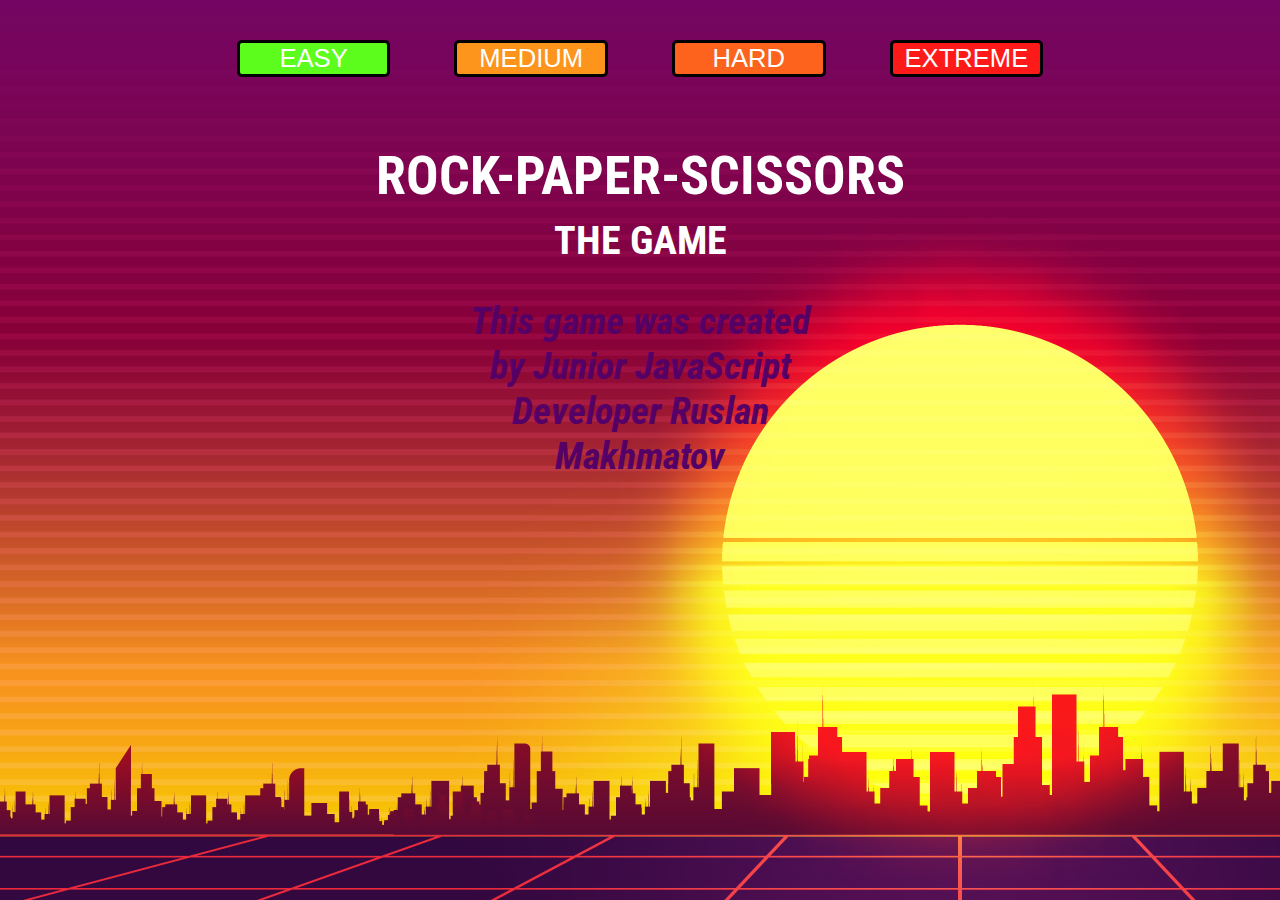
<file: index.html>
<!DOCTYPE html>
<html lang="en">
  <head>
    <meta charset="UTF-8" />
    <meta http-equiv="X-UA-Compatible" content="IE=edge" />
    <meta name="viewport" content="width=device-width, initial-scale=1.0" />
    <link rel="stylesheet" href="/styles/style.css" />
    <title>ROCK-PAPER-SCRISSORS</title>
  </head>
  <body>
    <header>
      <nav class="modes">
        <button onclick="location.href='difficulties/easy.html'" class="easy">
          EASY
        </button>
        <button
          onclick="location.href='difficulties/medium.html'"
          class="medium"
        >
          MEDIUM
        </button>
        <button onclick="location.href='difficulties/hard.html'" class="hard">
          HARD
        </button>
        <button
          onclick="location.href='difficulties/extreme.html'"
          class="extreme"
        >
          EXTREME
        </button>
      </nav>
    </header>
    <main>
      <h1>ROCK-PAPER-SCISSORS</h1>
      <h2>THE GAME</h2>
      <div class="description">
        <p class="paragraph">
          This game was created by Junior JavaScript Developer Ruslan Makhmatov
        </p>
      </div>
    </main>
  </body>
</html>
</file>
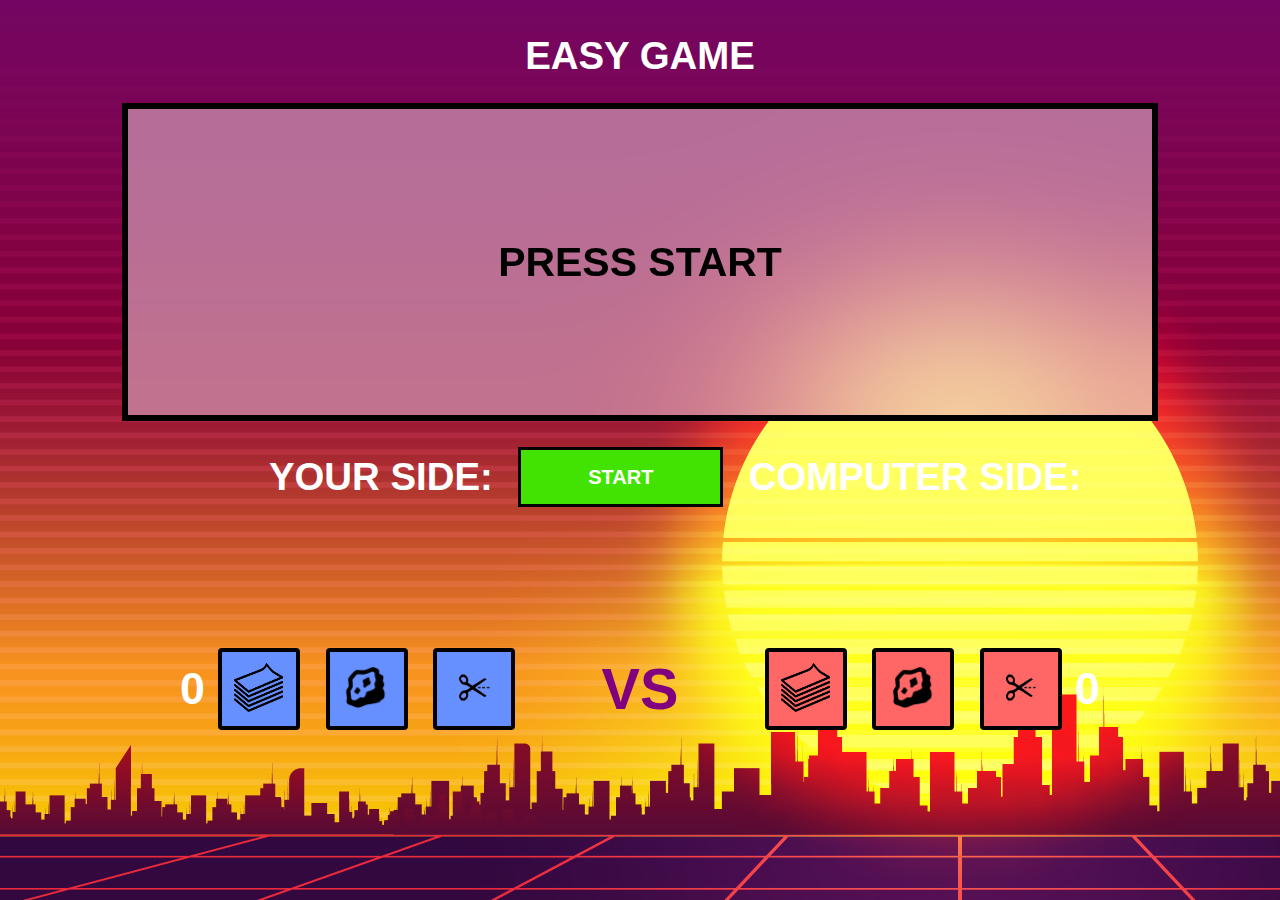
<file: difficulties/easy.html>
<!DOCTYPE html>
<html lang="en">
  <head>
    <meta charset="UTF-8" />
    <meta http-equiv="X-UA-Compatible" content="IE=edge" />
    <meta name="viewport" content="width=device-width, initial-scale=1.0" />
    <link rel="stylesheet" href="/styles/game.css" />
    <title>EASY</title>
  </head>
  <body>
    <div class="container">
      <h1>EASY GAME</h1>
      <!-- RESULT -->
      <div class="result"><span id="result">PRESS START</span></div>
      <!-- SIDES -->
      <div class="sides">
        <h3 class="your-header">YOUR SIDE:</h3>
        <button id="start">START</button>
        <button id="again">AGAIN</button>
        <h3 class="computer-header">COMPUTER SIDE:</h3>
      </div>
      <div class="buttons">
        <!-- YOUR SIDE -->
        <div class="your-choice">
          <h3><span id="score">0</span></h3>
          <button class="paper">
            <img src="/images/paper.png" alt="paper" />
          </button>
          <button class="rock">
            <img
              src="/images/rock.jpg"
              alt="paper"
              width="130px"
              height="130px"
            />
          </button>
          <button class="scissors">
            <img src="/images/scissors.png" alt="paper" />
          </button>
        </div>
        <h2 class="versus">VS</h2>
        <!-- COMPUTER SIDE -->
        <div class="computer-choice">
          <button class="c-paper">
            <img src="/images/paper.png" alt="paper" />
          </button>
          <button class="c-rock">
            <img
              src="/images/rock.jpg"
              alt="paper"
              width="130px"
              height="130px"
            />
          </button>
          <button class="c-scissors">
            <img src="/images/scissors.png" alt="paper" />
          </button>
          <h3><span id="computer-score">0</span></h3>
        </div>
      </div>
      <!-- END OF BUTTONS DIV -->
    </div>
    <script src="/easy.js"></script>
  </body>
</html>
</file>
<file: styles/style.css>
@import url("https://fonts.googleapis.com/css2?family=Roboto+Condensed:wght@400;700&display=swap");
body {
  background-image: url(/images/background.jpg);
  font-family: "Roboto Condensed", sans-serif;
}
body header {
  width: 100%;
  height: 100px;
  display: flex;
  align-items: center;
  justify-content: center;
}
body header .modes {
  width: 100%;
  display: flex;
  justify-content: center;
  align-items: center;
}
body header nav button {
  margin-left: 2.5vw;
  margin-right: 2.5vw;
}
body header button {
  font-size: 2vw;
  width: 12vw;
  color: hsl(0deg, 0%, 100%);
  border: 3px solid black;
  border-radius: 5px;
  transition: 0.2s all;
}
body header .easy {
  background-color: hsl(103deg, 98%, 55%);
}
body header .easy:hover {
  background-color: hsl(103deg, 100%, 45%);
  box-shadow: 0px 5px 5px 3px rgba(0, 0, 0, 0.2);
  border: 3px solid white;
}
body header .medium {
  background-color: hsl(32deg, 98%, 55%);
}
body header .medium:hover {
  background-color: hsl(32deg, 98%, 45%);
  box-shadow: 0px 5px 5px 3px rgba(0, 0, 0, 0.2);
  border: 3px solid white;
}
body header .hard {
  background-color: hsl(19deg, 98%, 55%);
}
body header .hard:hover {
  background-color: hsl(19deg, 98%, 45%);
  box-shadow: 0px 5px 5px 3px rgba(0, 0, 0, 0.2);
  border: 3px solid white;
}
body header .extreme {
  background-color: hsl(0deg, 100%, 55%);
}
body header .extreme:hover {
  background-color: hsl(0deg, 100%, 45%);
  box-shadow: 0px 5px 5px 3px rgba(0, 0, 0, 0.2);
  border: 3px solid white;
}
body main {
  width: 100%;
  height: 100%;
  display: flex;
  flex-direction: column;
  justify-content: center;
  align-items: center;
  color: hsl(0deg, 0%, 100%);
  -webkit-user-select: none;
     -moz-user-select: none;
      -ms-user-select: none;
          user-select: none;
  font-size: 2.1vw;
}
body main h2 {
  margin-top: -2vw;
}
body main .description {
  width: 30%;
  height: 50%;
  display: flex;
  text-align: center;
  justify-content: center;
}
body main p {
  color: hsl(290deg, 100%, 20%);
  font-weight: bolder;
  margin-top: 0vw;
  font-style: italic;
  font-size: 3vw;
}/*# sourceMappingURL=style.css.map */
</file>
<file: styles/game.css>
body {
  background-image: url(/images/background.jpg);
  font-family: "Roboto Condensed", sans-serif;
}
body .container {
  width: 90%;
  height: 97vh;
  margin: auto;
  display: flex;
  align-items: center;
  flex-direction: column;
}
body h1 {
  font-size: clamp(30px, 3vw, 70px);
  -webkit-user-select: none;
     -moz-user-select: none;
      -ms-user-select: none;
          user-select: none;
  color: hsl(0deg, 0%, 100%);
}
body .result {
  width: 90%;
  height: 35%;
  display: flex;
  justify-content: center;
  align-items: center;
  color: hsl(0deg, 0%, 100%);
  font-weight: bold;
  -webkit-user-select: none;
     -moz-user-select: none;
      -ms-user-select: none;
          user-select: none;
  -webkit-backdrop-filter: blur(90px);
          backdrop-filter: blur(90px);
  font-size: clamp(25px, 3.2vw, 70px);
  background-color: hsla(0deg, 0%, 100%, 0.425);
  border: 6px solid black;
}
body .sides {
  width: 90%;
  height: 10%;
  margin-top: 1vw;
  display: flex;
  align-items: center;
  justify-content: space-between;
}
body .sides {
  color: hsl(0deg, 0%, 100%);
}
body .your-header {
  font-size: clamp(16px, 3vw, 50px);
  margin-left: 11vw;
}
body .computer-header {
  direction: ltr;
  font-size: clamp(16px, 3vw, 50px);
  margin-right: 5.5vw;
}
body .buttons {
  width: 90%;
  height: 35%;
  margin-top: clamp(15px, 1vw, 25px);
  display: flex;
  align-items: center;
  justify-content: space-around;
}
body .your-choice {
  width: 40%;
  height: 90%;
  display: flex;
  justify-content: center;
  align-items: center;
}
body .paper, body .scissors, body .rock {
  width: clamp(80px, 6.4166666667vw, 140px);
  height: clamp(80px, 6.4166666667vw, 140px);
  background-color: hsl(224deg, 100%, 70%);
  border: 4px solid black;
  margin-right: 1vw;
  margin-left: 1vw;
  border-radius: 4px;
  outline: none;
  transition: 0.2s;
}
body .paper:hover, body .scissors:hover, body .rock:hover {
  background-color: hsl(224deg, 100%, 60%);
}
body .computer-choice {
  width: 40%;
  height: 70%;
  display: flex;
  justify-content: center;
  align-items: center;
}
body .c-paper,
body .c-rock,
body .c-scissors {
  width: clamp(80px, 6.4166666667vw, 140px);
  height: clamp(80px, 6.4166666667vw, 140px);
  background-color: hsl(0deg, 100%, 70%);
  border: 4px solid black;
  margin-right: 1vw;
  margin-left: 1vw;
  border-radius: 4px;
  outline: none;
  transition: 0.2s;
}
body #score, body #computer-score {
  font-size: clamp(20px, 3.5vw, 120px);
  color: hsl(0deg, 0%, 100%);
  -webkit-user-select: none;
     -moz-user-select: none;
      -ms-user-select: none;
          user-select: none;
}
body .versus {
  font-size: clamp(40px, 4.5vw, 170px);
  color: purple;
}
body img {
  width: clamp(40px, 3.8125vw, 90px);
  height: clamp(40px, 3.8125vw, 90px);
  -webkit-user-select: none;
     -moz-user-select: none;
      -ms-user-select: none;
          user-select: none;
}
body #result {
  color: black;
}
body .your-header-active {
  font-size: 38.4px;
  color: hsl(143deg, 100%, 50%);
  margin-left: 12vw;
}
body .computer-header-active {
  font-size: 38.4px;
  color: hsl(143deg, 100%, 50%);
  margin-right: 10vw;
}
body #start {
  width: 20%;
  height: clamp(60px, 60%, 200px);
  background-color: hsl(103deg, 98%, 45%);
  border: 3px solid black;
  font-size: clamp(20px, 1.5vw, 40px);
  font-weight: bolder;
  color: hsl(0deg, 0%, 100%);
  transition: 0.3s all;
}
body #start:hover {
  background-color: hsl(103deg, 100%, 35%);
}
body .choose-one-p,
body .choose-one-r,
body .choose-one-s {
  width: clamp(80px, 6.4166666667vw, 140px);
  height: clamp(80px, 6.4166666667vw, 140px);
  background-color: hsl(224deg, 100%, 50%);
  border: 4px solid black;
  margin-right: 1vw;
  box-shadow: 0px 12px 17px 0px rgba(0, 0, 0, 0.387);
  margin-left: 1vw;
  border-radius: 4px;
  outline: none;
  transition: 0.2s;
  cursor: pointer;
}
body .choose-one-p:hover,
body .choose-one-r:hover,
body .choose-one-s:hover {
  background-color: hsl(224deg, 100%, 45%);
  box-shadow: 0px 13px 17px 0px rgba(0, 0, 0, 0.487);
}
body .paper-inact,
body .scissors-inact,
body .rock-inact {
  width: clamp(80px, 6.4166666667vw, 140px);
  height: clamp(80px, 6.4166666667vw, 140px);
  background-color: hsl(224deg, 100%, 90%);
  border: 4px solid black;
  margin-right: 1vw;
  margin-left: 1vw;
  border-radius: 4px;
  outline: none;
  transition: 0.2s;
}
body .paper-selected,
body .scissors-selected,
body .rock-selected {
  width: clamp(80px, 6.4166666667vw, 140px);
  height: clamp(80px, 6.4166666667vw, 140px);
  background-color: hsl(103deg, 98%, 45%);
  border: 4px solid black;
  margin-right: 1vw;
  margin-left: 1vw;
  border-radius: 4px;
  outline: none;
  transition: 0.2s;
}
body #again {
  width: 20%;
  height: clamp(60px, 60%, 200px);
  background-color: hsl(103deg, 98%, 45%);
  border: 3px solid black;
  font-size: clamp(20px, 1.5vw, 40px);
  font-weight: bolder;
  display: none;
  color: hsl(0deg, 0%, 100%);
  transition: 0.3s all;
}
body #again:hover {
  background-color: hsl(103deg, 100%, 35%);
}/*# sourceMappingURL=game.css.map */
</file>
